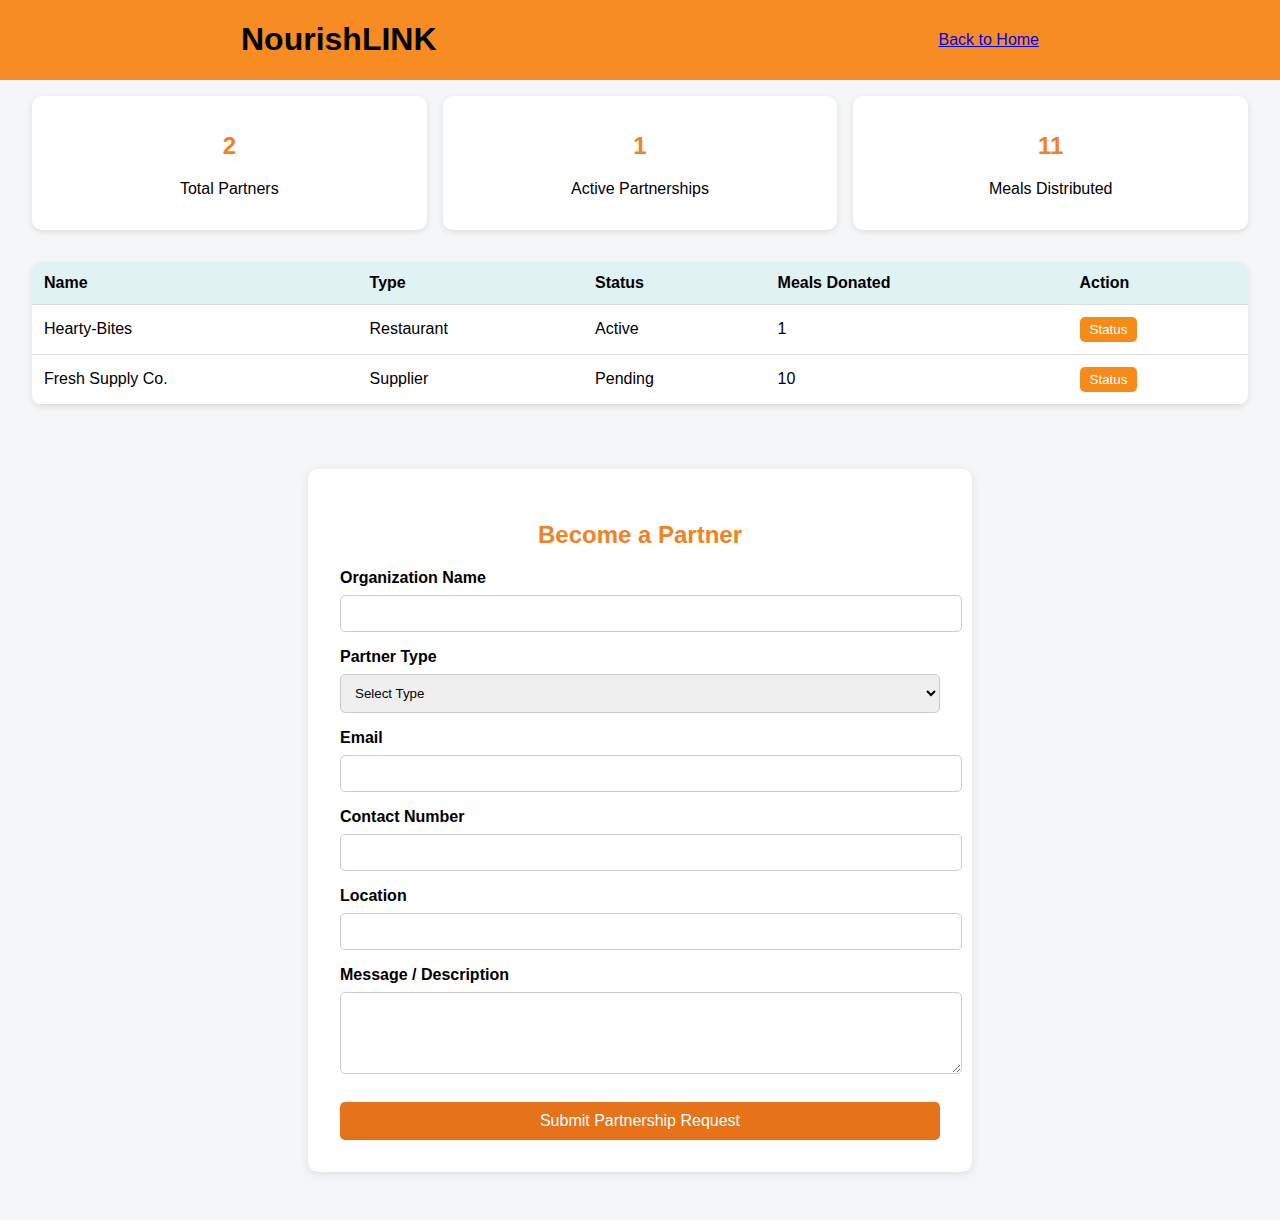
<file: partnership.html>
<!DOCTYPE html>
<html lang="en">
<head>
  <meta charset="UTF-8" />
  <meta name="viewport" content="width=device-width, initial-scale=1.0"/>
  <title>Partnership </title>
  <link rel="stylesheet" href="PARTNERSHIP.CSS">
</head>
      
    <body class="bg-yellow-50 text-gray-800 font-sans">

        <!-- Header -->
        <header class="bg-orange-600 text-white">
          <div class="nourlinkbox">
            <h1 class="text-2xl font-bold">NourishLINK</h1>
            <a href="index.html" class="text-white hover:underline">Back to Home</a>
          </div>
        </header>

  <div class="container">
    <!-- Metrics -->
    <div class="metrics">
      <div class="card">
        <h2 id="totalPartners">0</h2>
        <p>Total Partners</p>
      </div>
      <div class="card">
        <h2 id="activePartners">0</h2>
        <p>Active Partnerships</p>
      </div>
      <div class="card">
        <h2 id="mealsDistributed">0</h2>
        <p>Meals Distributed</p>
      </div>
    </div>

    <!-- Partner Table -->
    <table class="partner-table">
      <thead>
        <tr>
          <th>Name</th>
          <th>Type</th>
          <th>Status</th>
          <th>Meals Donated</th>
          <th>Action</th>
        </tr>
      </thead>
      <tbody id="partnerTableBody"></tbody>
    </table>
  </div>

  <!-- Partnership Form -->
  <div class="form-container">
    <h2>Become a Partner</h2>
    <form id="partnerForm">
      <label for="name">Organization Name</label>
      <input type="text" id="name" required>

      <label for="type">Partner Type</label>
      <select id="type" required>
        <option value="">Select Type</option>
        <option value="Restaurant">Restaurant</option>
        <option value="Supplier">Supplier</option>
      </select>

      <label for="email">Email</label>
      <input type="email" id="email" required>

      <label for="contact">Contact Number</label>
      <input type="tel" id="contact" required>

      <label for="location">Location</label>
      <input type="text" id="location" required>

      <label for="message">Message / Description</label>
      <textarea id="message" rows="4"></textarea>

      <button type="submit">Submit Partnership Request</button>
      <div class="success" id="successMsg" style="display: none;">Thank you! Partner added to dashboard.</div>
    </form>
  </div>

  <script>
    let partners = [
      { name: "Hearty-Bites", type: "Restaurant", status: "Active", meals: 1 },
      { name: "Fresh Supply Co.", type: "Supplier", status: "Pending", meals: 10 },
    ];

    function renderDashboard() {
      const total = partners.length;
      const active = partners.filter(p => p.status === "Active").length;
      const meals = partners.reduce((sum, p) => sum + p.meals, 0);

      document.getElementById("totalPartners").textContent = total;
      document.getElementById("activePartners").textContent = active;
      document.getElementById("mealsDistributed").textContent = meals;

      const tableBody = document.getElementById("partnerTableBody");
      tableBody.innerHTML = "";

      partners.forEach((p, index) => {
        tableBody.innerHTML += `
          <tr>
            <td>${p.name}</td>
            <td>${p.type}</td>
            <td>${p.status}</td>
            <td>${p.meals}</td>
            <td><button class="btn" onclick="Status(${index})"> Status</button></td>
          </tr>
        `;
      });
    }

    function Status(index) {
      partners[index].status = partners[index].status === "Active" ? "Pending" : "Active";
      renderDashboard();
    }

    document.getElementById("partnerForm").addEventListener("submit", function(e) {
      e.preventDefault();

      const name = document.getElementById("name").value;
      const type = document.getElementById("type").value;
      const email = document.getElementById("email").value;
      const contact = document.getElementById("contact").value;
      const location = document.getElementById("location").value;
      const message = document.getElementById("message").value;

      partners.push({
        name: name,
        type: type,
        status: "Pending",
        meals: 0
      });

      renderDashboard();
      document.getElementById("successMsg").style.display = "block";
      this.reset();

      setTimeout(() => {
        document.getElementById("successMsg").style.display = "none";
      }, 3000);
    });

    // Initial render
    renderDashboard();
  </script>

</body>
</html>
</file>
<file: PARTNERSHIP.CSS>
body {
    font-family: Arial, sans-serif;
    margin: 0;
    background: #f4f6f8;
  }
  .nourlinkbox
  {
    justify-content: space-around;
    display: flex;
    align-items: center;
    background-color: #f68c22;
    gap:20px;

  }
  
  .header {
    background: #f68c22;
    color: white;
    padding: 1rem;
    text-align: center;
  }
  
  .container {
    padding: 1rem 2rem;
  }
  
  .metrics {
    display: flex;
    gap: 1rem;
    margin-bottom: 2rem;
    flex-wrap: wrap;
  }
  
  .card {
    background: white;
    padding: 1rem;
    border-radius: 10px;
    flex: 1;
    min-width: 200px;
    box-shadow: 0 2px 6px rgba(0, 0, 0, 0.1);
    text-align: center;
  }
  
  .partner-table {
    width: 100%;
    border-collapse: collapse;
    background: white;
    border-radius: 10px;
    overflow: hidden;
    box-shadow: 0 2px 6px rgba(0, 0, 0, 0.1);
    margin-bottom: 3rem;
  }
  
  .partner-table th, .partner-table td {
    padding: 12px;
    text-align: left;
    border-bottom: 1px solid #ddd;
  }
  
  .partner-table th {
    background: #e0f2f1;
  }
  
  .btn {
    padding: 5px 10px;
    background-color: #f78b19;
    color: white;
    border: none;
    border-radius: 5px;
    cursor: pointer;
  }
  
  .btn:hover {
    background-color: #f05314;
  }
  
  .form-container {
    background-color: #ffffff;
    padding: 2rem;
    border-radius: 10px;
    box-shadow: 0 2px 10px rgba(0, 0, 0, 0.1);
    max-width: 600px;
    margin: auto;
    margin-bottom: 3rem;
  }
  
  h2 {
    text-align: center;
    color: #f08125;
  }
  
  label {
    display: block;
    margin-top: 1rem;
    font-weight: bold;
  }
  
  input, select, textarea {
    width: 100%;
    padding: 10px;
    margin-top: 0.5rem;
    border: 1px solid #ccc;
    border-radius: 5px;
  }
  
  button[type="submit"] {
    background-color: hsl(26, 80%, 50%);
    color: white;
    padding: 10px 20px;
    margin-top: 1.5rem;
    border: none;
    border-radius: 5px;
    cursor: pointer;
    width: 100%;
    font-size: 1rem;
  }
  
  button[type="submit"]:hover {
    background-color: #f28729;
  }
  
  .success {
    color: rgb(241, 131, 47);
    margin-top: 1rem;
    text-align: center;
  }
</file>
